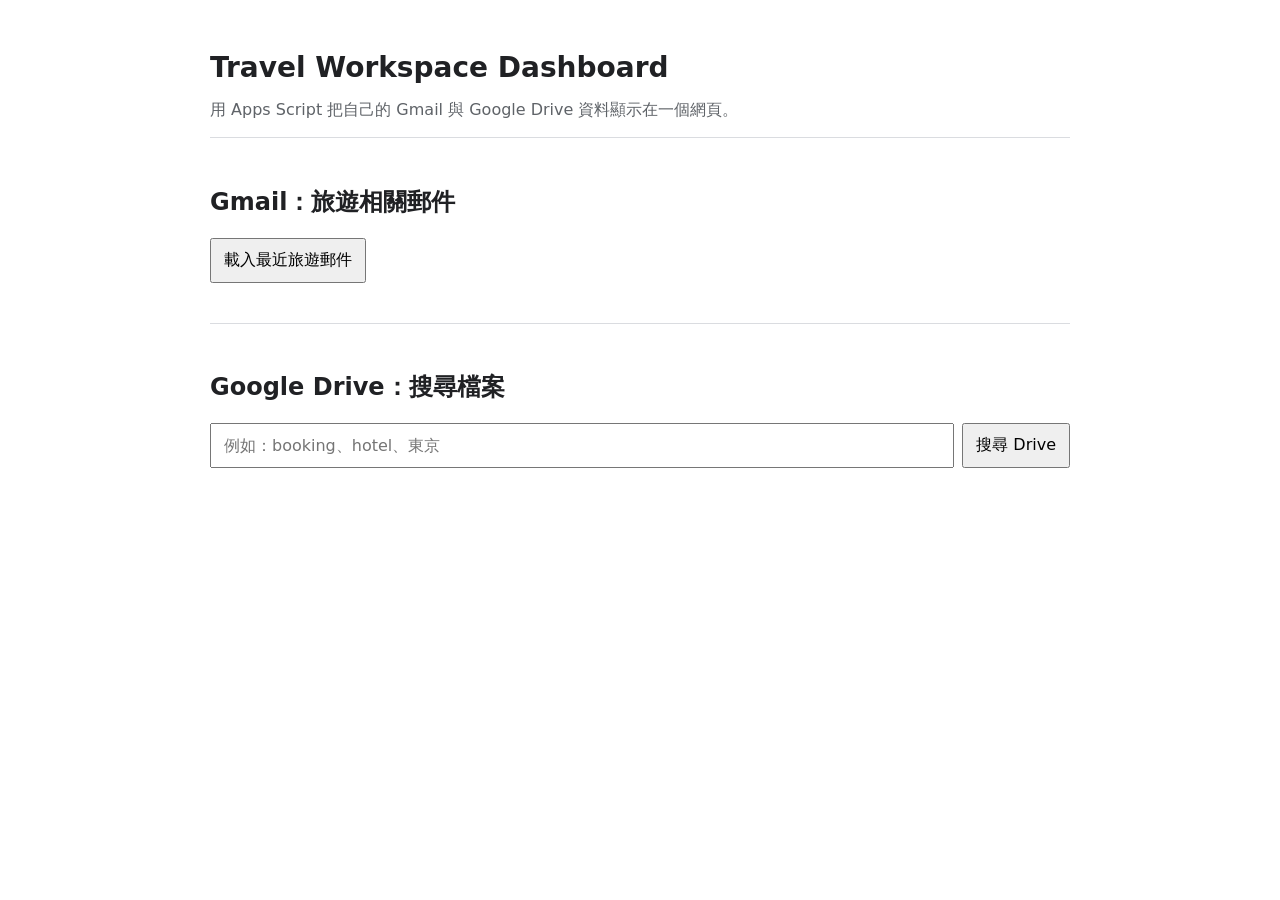
<file: labs/google-workspace-webapp/Index.html>
<!doctype html>
<html lang="zh-Hant">
<head>
  <base target="_top">
  <meta charset="utf-8">
  <meta name="viewport" content="width=device-width, initial-scale=1">
  <title>Travel Workspace Dashboard</title>
  <style>
    body { font-family: system-ui, sans-serif; max-width: 860px; margin: 0 auto; padding: 32px 20px; color: #202124; }
    h1 { font-size: 28px; margin-bottom: 8px; }
    p { color: #5f6368; }
    section { border-top: 1px solid #dadce0; padding: 28px 0; }
    button, input { font: inherit; padding: 10px 12px; }
    button { cursor: pointer; }
    .row { display: flex; gap: 8px; flex-wrap: wrap; }
    input { flex: 1; min-width: 220px; }
    .item { padding: 14px 0; border-bottom: 1px solid #eee; }
    .item strong { display: block; margin-bottom: 4px; }
    .meta { font-size: 13px; color: #777; }
    .status { margin-top: 12px; font-size: 14px; }
    .error { color: #b3261e; }
    a { color: #0b57d0; }
  </style>
</head>
<body>
  <h1>Travel Workspace Dashboard</h1>
  <p>用 Apps Script 把自己的 Gmail 與 Google Drive 資料顯示在一個網頁。</p>

  <section>
    <h2>Gmail：旅遊相關郵件</h2>
    <button onclick="loadEmails()">載入最近旅遊郵件</button>
    <div id="emailStatus" class="status"></div>
    <div id="emails"></div>
  </section>

  <section>
    <h2>Google Drive：搜尋檔案</h2>
    <div class="row">
      <input id="keyword" placeholder="例如：booking、hotel、東京">
      <button onclick="searchDrive()">搜尋 Drive</button>
    </div>
    <div id="driveStatus" class="status"></div>
    <div id="files"></div>
  </section>

  <script>
    function loadEmails() {
      setStatus('emailStatus', '讀取中…');
      document.getElementById('emails').innerHTML = '';

      google.script.run
        .withSuccessHandler(renderEmails)
        .withFailureHandler(error => showError('emailStatus', error))
        .getTravelEmails();
    }

    function renderEmails(items) {
      setStatus('emailStatus', `找到 ${items.length} 筆`);
      const root = document.getElementById('emails');

      if (!items.length) {
        root.textContent = '沒有找到符合條件的郵件。可以回 Code.gs 修改 Gmail query。';
        return;
      }

      items.forEach(item => {
        const div = document.createElement('div');
        div.className = 'item';

        const subject = document.createElement('strong');
        subject.textContent = item.subject || '(沒有主旨)';

        const meta = document.createElement('div');
        meta.className = 'meta';
        meta.textContent = `${item.from} · ${formatDate(item.date)}`;

        div.append(subject, meta);
        root.appendChild(div);
      });
    }

    function searchDrive() {
      const keyword = document.getElementById('keyword').value.trim();
      if (!keyword) {
        setStatus('driveStatus', '先輸入要搜尋的檔名關鍵字。');
        return;
      }

      setStatus('driveStatus', '搜尋中…');
      document.getElementById('files').innerHTML = '';

      google.script.run
        .withSuccessHandler(renderFiles)
        .withFailureHandler(error => showError('driveStatus', error))
        .searchDriveFiles(keyword);
    }

    function renderFiles(items) {
      setStatus('driveStatus', `找到 ${items.length} 筆`);
      const root = document.getElementById('files');

      if (!items.length) {
        root.textContent = '找不到檔名包含這個關鍵字的檔案。';
        return;
      }

      items.forEach(item => {
        const div = document.createElement('div');
        div.className = 'item';

        const link = document.createElement('a');
        link.href = item.url;
        link.target = '_blank';
        link.rel = 'noreferrer';
        link.textContent = item.name;

        const meta = document.createElement('div');
        meta.className = 'meta';
        meta.textContent = `${item.mimeType} · 更新 ${formatDate(item.updated)}`;

        div.append(link, meta);
        root.appendChild(div);
      });
    }

    function formatDate(value) {
      return new Intl.DateTimeFormat('zh-TW', {
        dateStyle: 'medium',
        timeStyle: 'short'
      }).format(new Date(value));
    }

    function setStatus(id, text) {
      const el = document.getElementById(id);
      el.classList.remove('error');
      el.textContent = text;
    }

    function showError(id, error) {
      const el = document.getElementById(id);
      el.classList.add('error');
      el.textContent = `發生錯誤：${error.message || error}`;
    }
  </script>
</body>
</html>
</file>
